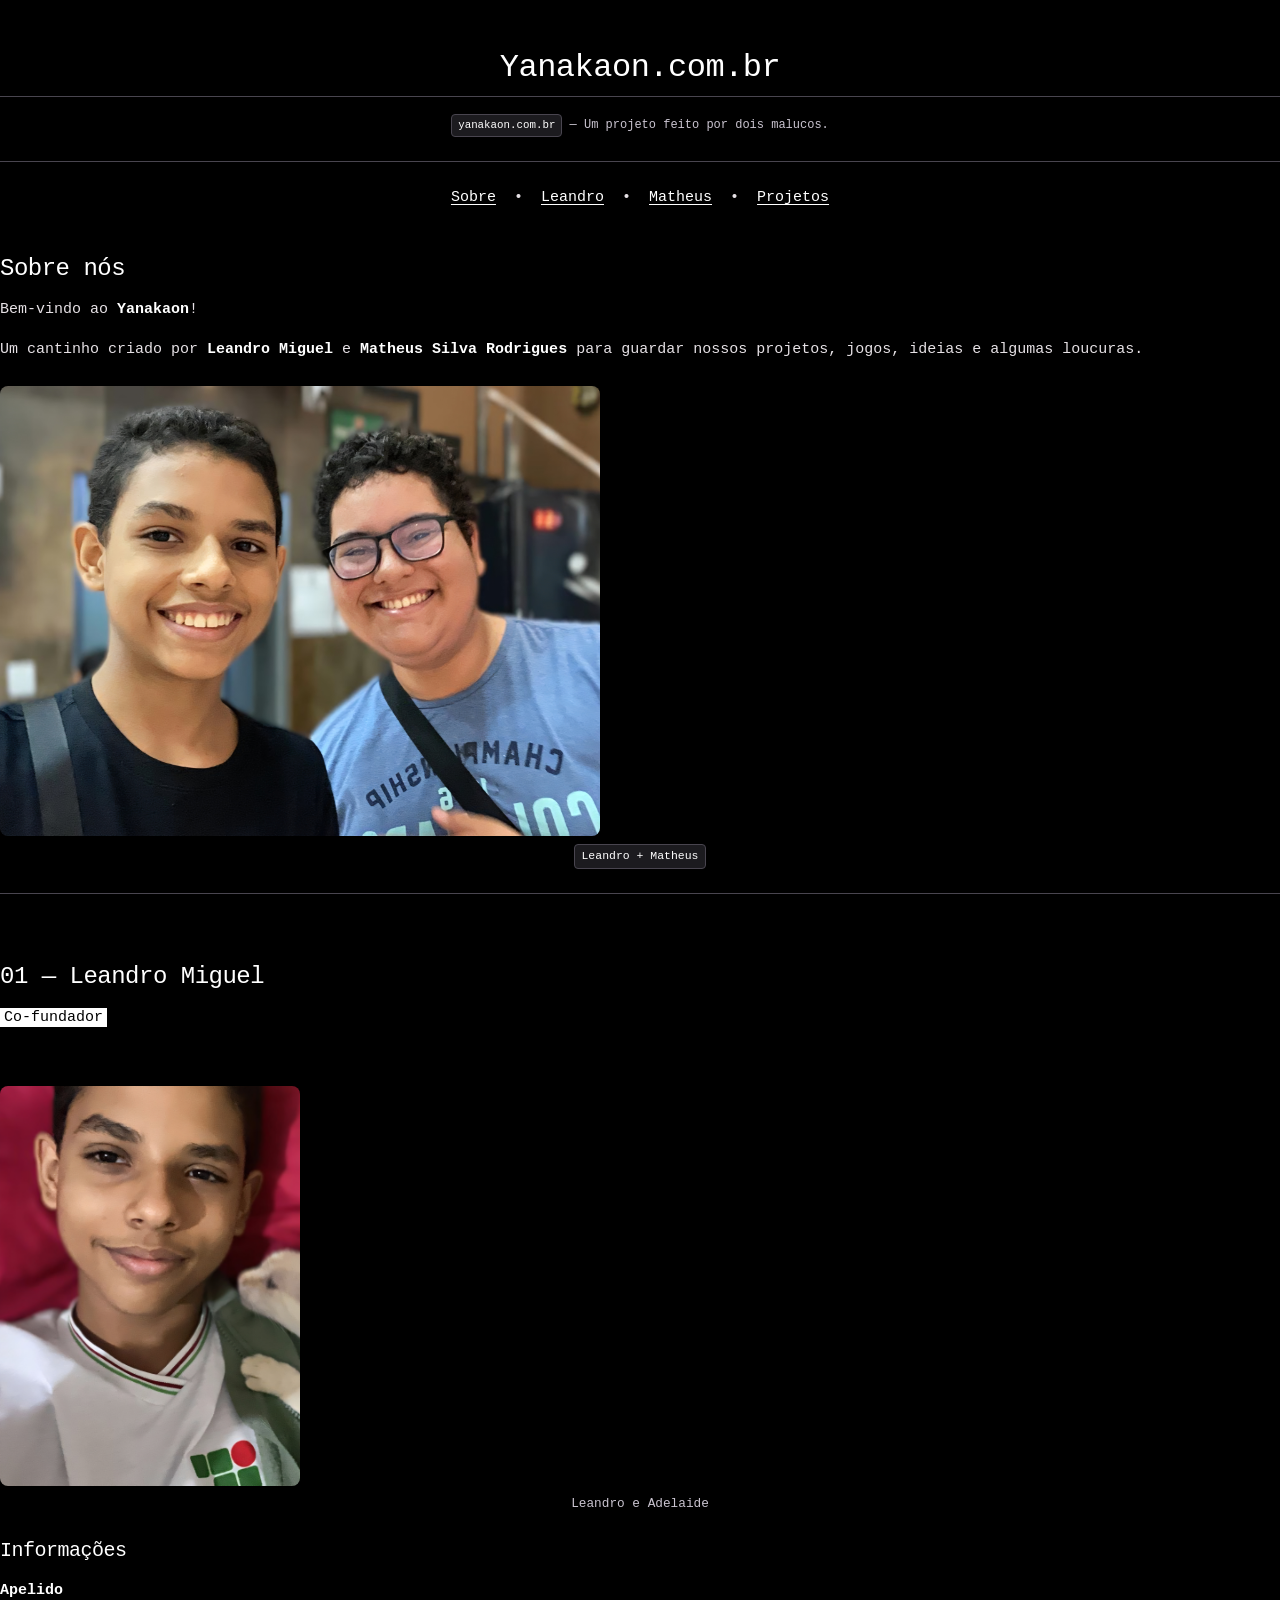
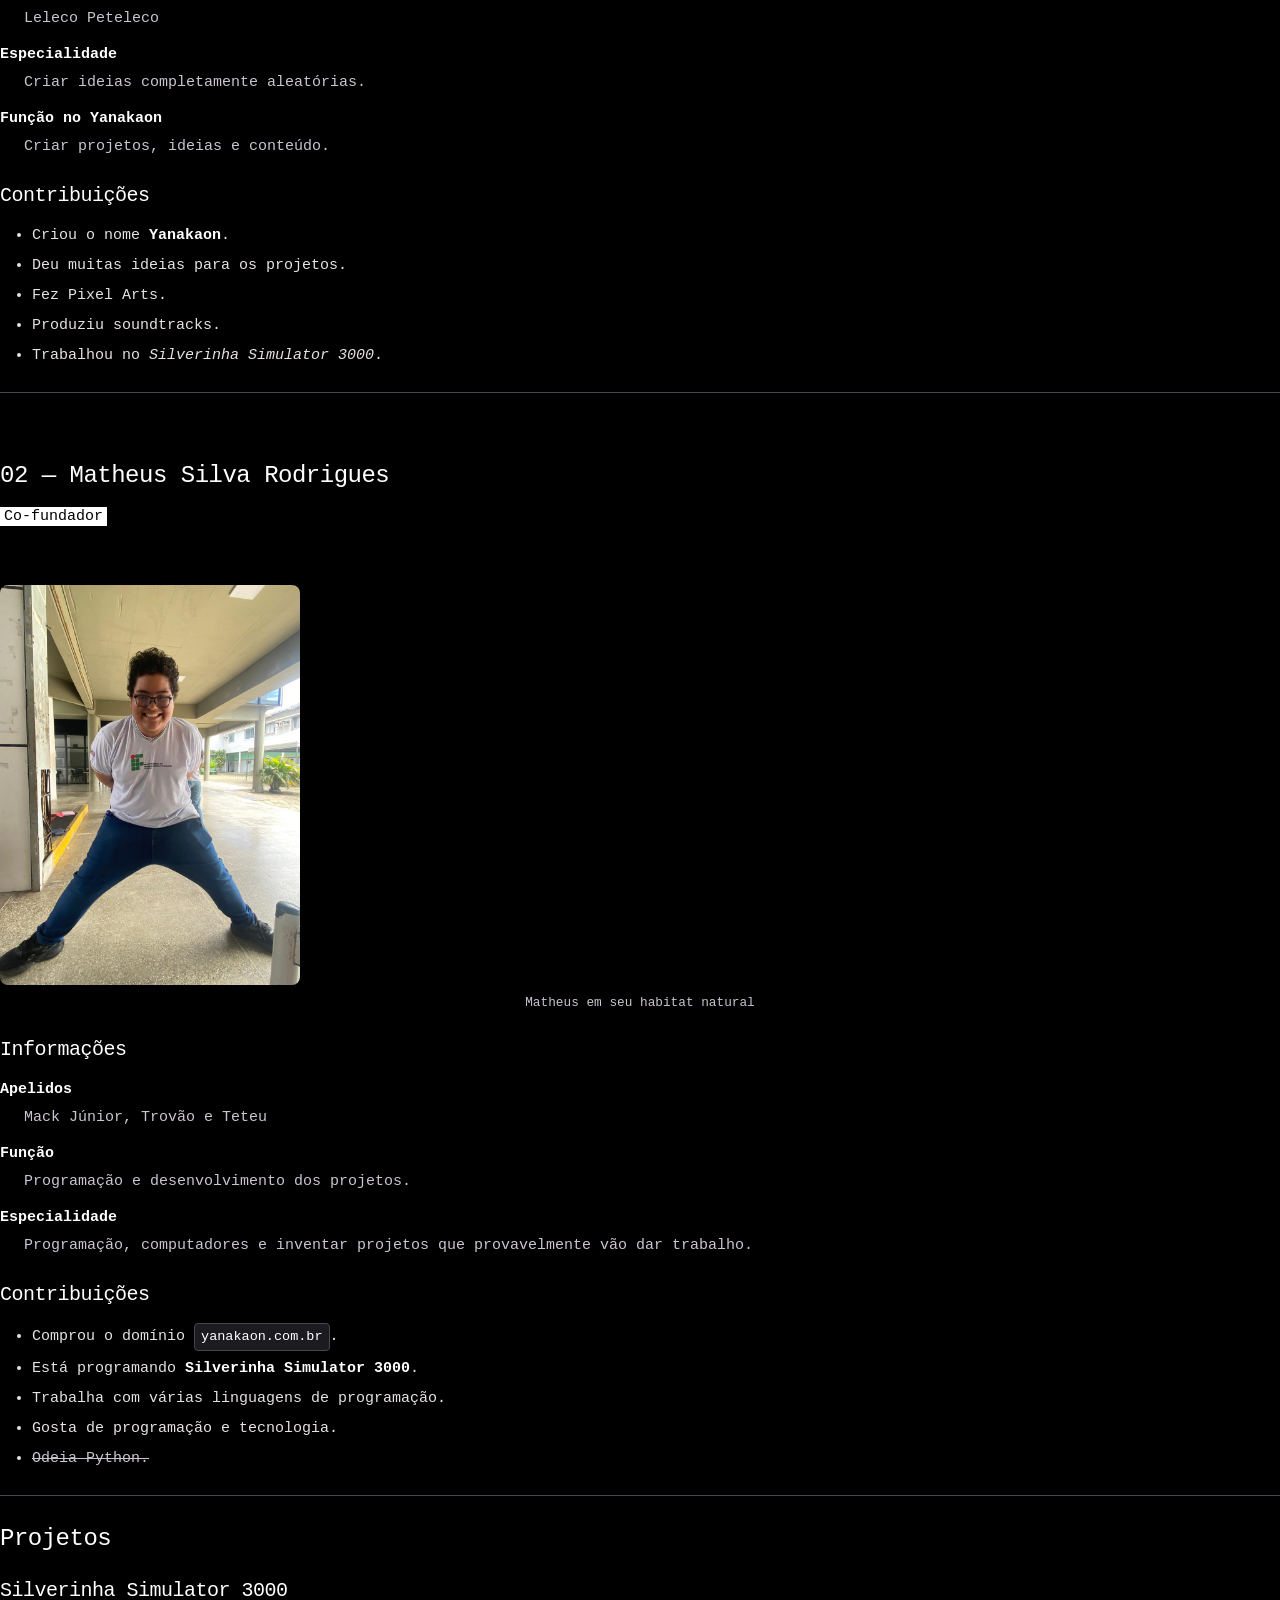
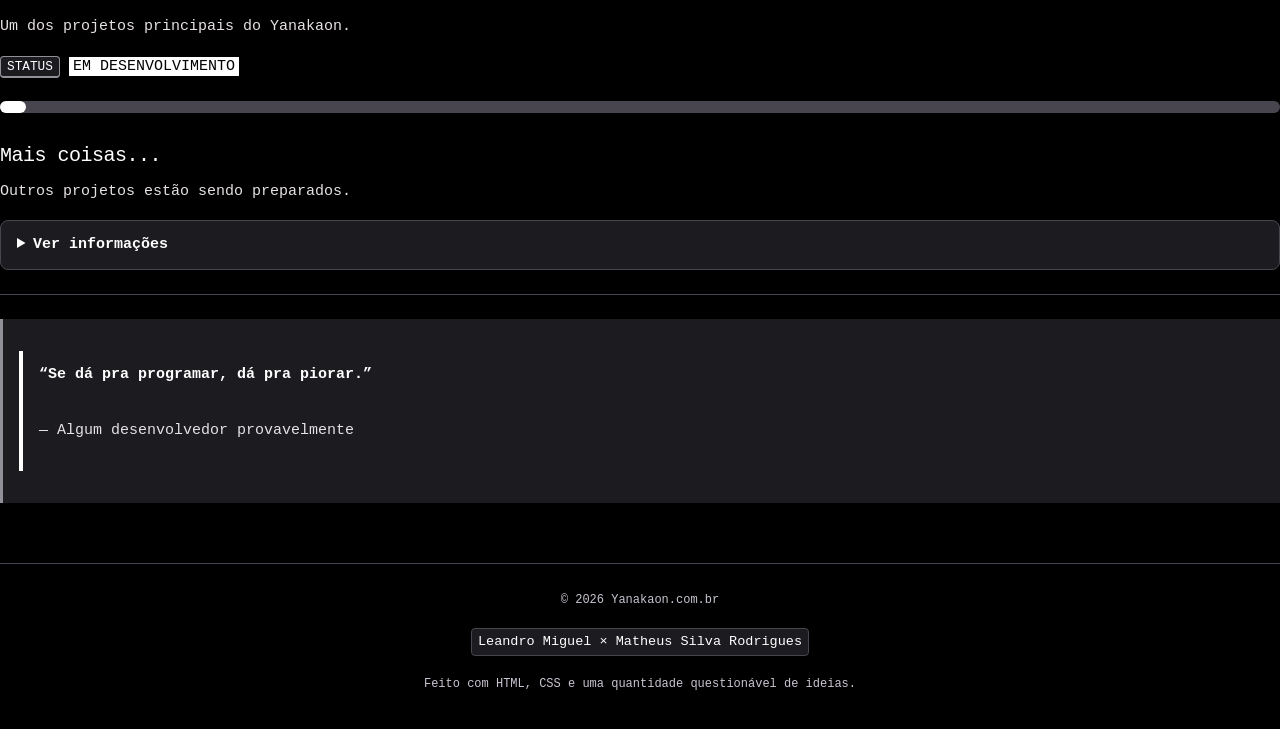
<file: index.html>
<!DOCTYPE html>
<html lang="pt-BR">

<head>
  <meta charset="UTF-8">

  <meta
    name="viewport"
    content="width=device-width, initial-scale=1.0"
  >

  <link rel="stylesheet" href="styles/style.css">

   <link rel="icon" type="image/png" href="styles/assets/yanakaon.png">


  <title>Yanakaon.com.br</title>
</head>

<body>

  <!-- =========================================================
       CABEÇALHO
       ========================================================= -->

  <header align="center">

    <h1>Yanakaon.com.br</h1>

    <p>
      <small>
        <code>yanakaon.com.br</code>
        — Um projeto feito por dois malucos.
      </small>
    </p>

    <hr>

    <nav>
      <a href="#sobre">Sobre</a>
      &nbsp;•&nbsp;
      <a href="#leandro">Leandro</a>
      &nbsp;•&nbsp;
      <a href="#matheus">Matheus</a>
      &nbsp;•&nbsp;
      <a href="#projetos">Projetos</a>
    </nav>

  </header>


  <!-- =========================================================
       CONTEÚDO PRINCIPAL
       ========================================================= -->

  <main>

    <!-- SOBRE -->
    <section id="sobre">

      <h2>Sobre nós</h2>

      <p>
        Bem-vindo ao <strong>Yanakaon</strong>!
      </p>

      <p>
        Um cantinho criado por
        <strong>Leandro Miguel</strong> e
        <strong>Matheus Silva Rodrigues</strong>
        para guardar nossos projetos, jogos,
        ideias e algumas loucuras.
      </p>

      <figure align="center">

        <img
          src="styles/assets/leandro_e_matheus.jpg"
          alt="Leandro e Matheus, criadores do Yanakaon"
          width="600"
          loading="lazy"
        >

        <figcaption>
          <code>Leandro + Matheus</code>
        </figcaption>

      </figure>

    </section>


    <hr>


    <!-- =======================================================
         LEANDRO
         ======================================================= -->

    <article id="leandro">

      <header>

        <h2>01 — Leandro Miguel</h2>

        <p>
          <mark>Co-fundador</mark>
        </p>

      </header>

      <figure align="center">

        <img
          src="styles/assets/leandro.jpg"
          alt="Leandro e sua gata Adelaide"
          width="300"
          loading="lazy"
        >

        <figcaption>
          Leandro e Adelaide 
        </figcaption>

      </figure>

      <section>

        <h3>Informações</h3>

        <dl>

          <dt>Apelido</dt>
          <dd>Leleco Peteleco</dd>

          <dt>Especialidade</dt>
          <dd>Criar ideias completamente aleatórias.</dd>

          <dt>Função no Yanakaon</dt>
          <dd>Criar projetos, ideias e conteúdo.</dd>

        </dl>

      </section>

      <section>

        <h3>Contribuições</h3>

        <ul>
          <li>Criou o nome <strong>Yanakaon</strong>.</li>
          <li>Deu muitas ideias para os projetos.</li>
          <li>Fez Pixel Arts.</li>
          <li>Produziu soundtracks.</li>
          <li>Trabalhou no <em>Silverinha Simulator 3000</em>.</li>
        </ul>

      </section>

    </article>


    <hr>


    <!-- =======================================================
         MATHEUS
         ======================================================= -->

    <article id="matheus">

      <header>

        <h2>02 — Matheus Silva Rodrigues</h2>

        <p>
          <mark>Co-fundador</mark>
        </p>

      </header>

      <figure align="center">

        <img
          src="styles/assets/matheus.jpg"
          alt="Matheus e toda sua aura"
          width="300"
          loading="lazy"
        >

        <figcaption>
          Matheus em seu habitat natural
        </figcaption>

      </figure>

      <section>

        <h3>Informações</h3>

        <dl>

          <dt>Apelidos</dt>
          <dd>Mack Júnior, Trovão e Teteu</dd>

          <dt>Função</dt>
          <dd>Programação e desenvolvimento dos projetos.</dd>

          <dt>Especialidade</dt>
          <dd>
            Programação, computadores e inventar
            projetos que provavelmente vão dar trabalho.
          </dd>

        </dl>

      </section>

      <section>

        <h3>Contribuições</h3>

        <ul>

          <li>
            Comprou o domínio
            <code>yanakaon.com.br</code>.
          </li>

          <li>
            Está programando
            <strong>Silverinha Simulator 3000</strong>.
          </li>

          <li>
            Trabalha com várias linguagens de programação.
          </li>

          <li>
            Gosta de programação e tecnologia.
          </li>

          <li>
            <del>Odeia Python.</del>
          </li>

        </ul>

      </section>

    </article>


    <hr>


    <!-- =======================================================
         PROJETOS
         ======================================================= -->

    <section id="projetos">

      <h2>Projetos</h2>

      <article>

        <h3>Silverinha Simulator 3000</h3>

        <p>
          Um dos projetos principais do Yanakaon.
        </p>

        <p>
          <kbd>STATUS</kbd>
          <mark>EM DESENVOLVIMENTO</mark>
        </p>

        <progress
          value="2"
          max="100"
        >
          35%
        </progress>

      </article>

      <article>

        <h3>Mais coisas...</h3>

        <p>
          Outros projetos estão sendo preparados.
        </p>

        <details>

          <summary>
            Ver informações
          </summary>

          <p>
            Se existe uma ideia maluca,
            provavelmente ela vai acabar aqui.
          </p>

        </details>

      </article>

    </section>


    <hr>


    <!-- =======================================================
         FRASE
         ======================================================= -->

    <aside>

      <blockquote>

        <p>
          <strong>
            “Se dá pra programar, dá pra piorar.”
          </strong>
        </p>

        <footer>
          — Algum desenvolvedor provavelmente
        </footer>

      </blockquote>

    </aside>

  </main>


  <!-- =========================================================
       RODAPÉ
       ========================================================= -->

  <footer align="center">

    <hr>

    <p>
      <small>
        © 2026 Yanakaon.com.br
      </small>
    </p>

    <p>
      <code>
        Leandro Miguel × Matheus Silva Rodrigues
      </code>
    </p>

    <p>
      <small>
        Feito com HTML, CSS e uma quantidade questionável
        de ideias.
      </small>
    </p>

  </footer>
  
  <script>
  let cliques = 0;
  let ultimoClique = 0;

  const titulo = document.querySelector("h1");

  titulo.addEventListener("click", () => {
    const agora = Date.now();

    if (agora - ultimoClique > 2000) {
      cliques = 0;
    }

    ultimoClique = agora;
    cliques++;

    if (cliques === 5) {
      titulo.style.pointerEvents = "none";

      // H1 desaparece e achata
      titulo.style.transition =
        "opacity 1.5s ease, transform 1.5s ease";

      titulo.style.opacity = "0";
      titulo.style.transform = "scaleX(0.1)";

      setTimeout(() => {

        titulo.innerHTML = `
          <img
  src="https://upload.wikimedia.org/wikipedia/commons/thumb/9/96/Clube_de_Regatas_do_Flamengo_logo.svg/1920px-Clube_de_Regatas_do_Flamengo_logo.svg.png"
  alt="Flamengo"
  style="
    width: 400px !important;
    height: 50px !important;
    max-width: none !important;
    max-height: none !important;
    object-fit: fill !important;
    display: block;
  "
>
        `;

        titulo.style.opacity = "0";
        titulo.style.transform = "scaleX(0.1)";

        // Escudo aparece e vai se esticando
        setTimeout(() => {
          titulo.style.transition =
            "opacity 1.5s ease, transform 2s ease";

          titulo.style.opacity = "1";
          titulo.style.transform = "scaleX(1)";
        }, 50);

        // Redireciona depois da animação
        setTimeout(() => {
          window.location.href = "/flamengo";
        }, 2500);

      }, 1500);
    }
  });
</script>

</body>

</html>
</file>
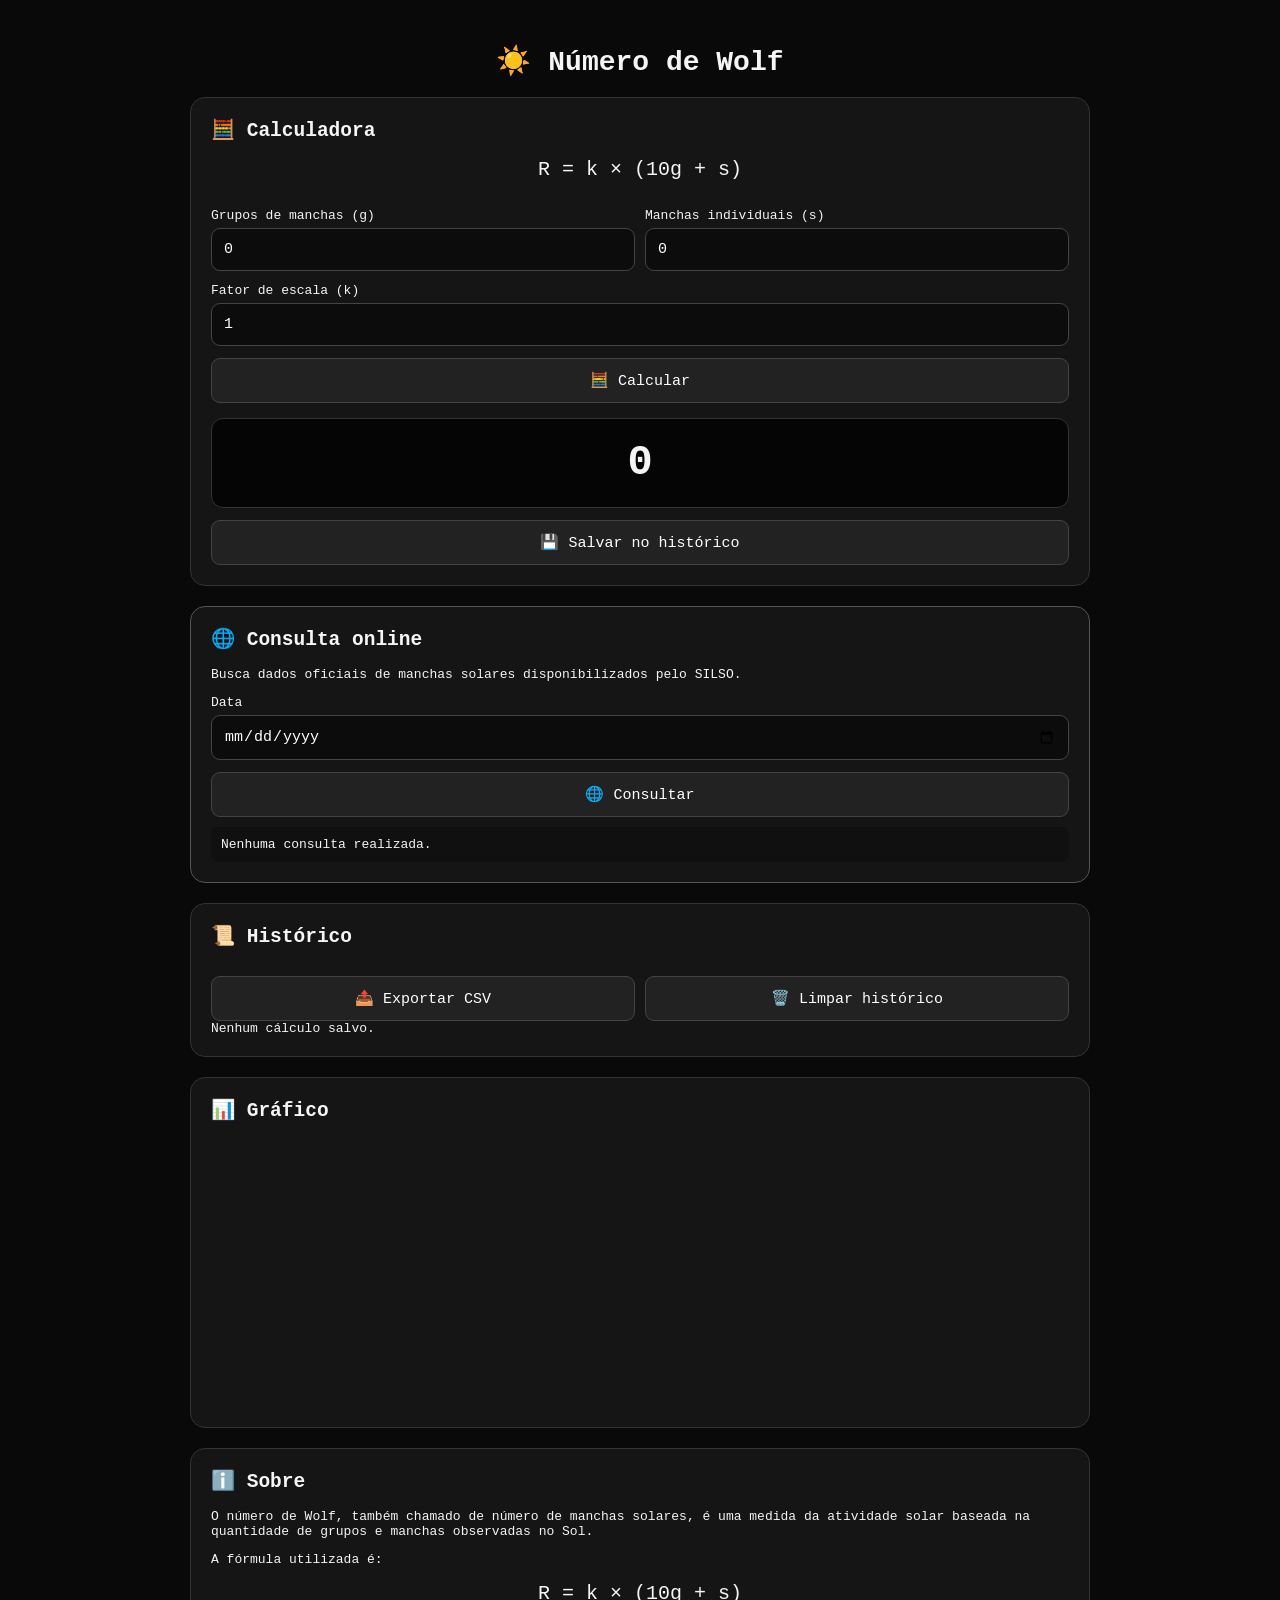
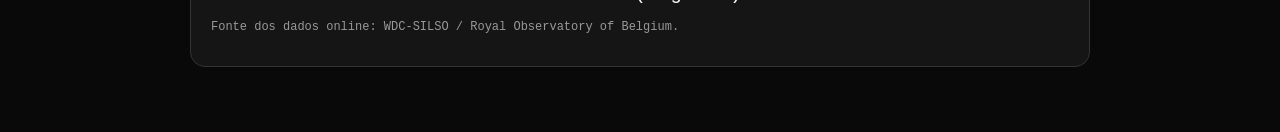
<file: wolf/index.html>
<!DOCTYPE html>
<html lang="pt-BR">
<head>
<meta charset="UTF-8">
<meta name="viewport" content="width=device-width, initial-scale=1.0">

<title>Calculadora de Número de Wolf</title>

<style>
* {
    box-sizing: border-box;
}

body {
    margin: 0;
    background: #090909;
    color: #f5f5f5;
    font-family: monospace;
}

main {
    width: 95%;
    max-width: 900px;
    margin: auto;
    padding: 25px 0 50px;
}

h1 {
    text-align: center;
    font-size: 28px;
}

h2 {
    margin-top: 0;
}

.card {
    background: #151515;
    border: 1px solid #333;
    border-radius: 15px;
    padding: 20px;
    margin-bottom: 20px;
}

label {
    display: block;
    margin-top: 12px;
    margin-bottom: 5px;
}

input,
button,
select {
    width: 100%;
    padding: 12px;
    border-radius: 9px;
    border: 1px solid #444;
    background: #0c0c0c;
    color: white;
    font-family: inherit;
    font-size: 15px;
}

button {
    cursor: pointer;
    margin-top: 12px;
    background: #222;
}

button:hover {
    background: #333;
}

.result {
    text-align: center;
    font-size: 42px;
    font-weight: bold;
    padding: 20px;
    margin-top: 15px;
    border-radius: 12px;
    background: #050505;
    border: 1px solid #333;
}

.formula {
    text-align: center;
    font-size: 20px;
    margin: 15px;
}

.history-item {
    padding: 12px;
    border-bottom: 1px solid #292929;
}

.history-item:last-child {
    border-bottom: none;
}

.history-value {
    font-size: 22px;
    font-weight: bold;
}

.small {
    color: #999;
    font-size: 12px;
}

.online {
    border-color: #555;
}

.status {
    margin-top: 10px;
    padding: 10px;
    border-radius: 8px;
    background: #101010;
}

.danger {
    background: #301010;
}

canvas {
    width: 100%;
    height: 250px;
    margin-top: 15px;
}

.row {
    display: grid;
    grid-template-columns: 1fr 1fr;
    gap: 10px;
}

@media (max-width: 600px) {
    .row {
        grid-template-columns: 1fr;
    }

    h1 {
        font-size: 22px;
    }

    .result {
        font-size: 34px;
    }
}
</style>
</head>

<body>

<main>

<h1>☀️ Número de Wolf</h1>

<div class="card">

<h2>🧮 Calculadora</h2>

<div class="formula">
    R = k × (10g + s)
</div>

<div class="row">

<div>
<label for="groups">
Grupos de manchas (g)
</label>

<input
    id="groups"
    type="number"
    min="0"
    value="0">
</div>

<div>
<label for="spots">
Manchas individuais (s)
</label>

<input
    id="spots"
    type="number"
    min="0"
    value="0">
</div>

</div>

<label for="factor">
Fator de escala (k)
</label>

<input
    id="factor"
    type="number"
    min="0"
    step="0.01"
    value="1">

<button onclick="calculate()">
🧮 Calcular
</button>

<div id="result" class="result">
0
</div>

<button onclick="saveCalculation()">
💾 Salvar no histórico
</button>

</div>


<div class="card online">

<h2>🌐 Consulta online</h2>

<p>
Busca dados oficiais de manchas solares disponibilizados pelo
SILSO.
</p>

<label for="onlineDate">
Data
</label>

<input
    id="onlineDate"
    type="date">

<button onclick="fetchOnline()">
🌐 Consultar
</button>

<div id="onlineStatus" class="status">
Nenhuma consulta realizada.
</div>

</div>


<div class="card">

<h2>📜 Histórico</h2>

<div class="row">

<button onclick="exportCSV()">
📤 Exportar CSV
</button>

<button onclick="clearHistory()">
🗑️ Limpar histórico
</button>

</div>

<div id="history">
Nenhum cálculo salvo.
</div>

</div>


<div class="card">

<h2>📊 Gráfico</h2>

<canvas id="chart" width="800" height="250"></canvas>

</div>


<div class="card">

<h2>ℹ️ Sobre</h2>

<p>
O número de Wolf, também chamado de número de manchas solares,
é uma medida da atividade solar baseada na quantidade de grupos
e manchas observadas no Sol.
</p>

<p>
A fórmula utilizada é:
</p>

<div class="formula">
R = k × (10g + s)
</div>

<p class="small">
Fonte dos dados online: WDC-SILSO / Royal Observatory of Belgium.
</p>

</div>

</main>


<script>

const groups = document.getElementById("groups");
const spots = document.getElementById("spots");
const factor = document.getElementById("factor");
const result = document.getElementById("result");
const historyElement = document.getElementById("history");

let history =
    JSON.parse(localStorage.getItem("wolfHistory")) || [];


/*
    Calculadora
*/

function calculate() {

    const g = Number(groups.value);
    const s = Number(spots.value);
    const k = Number(factor.value);

    if (g < 0 || s < 0 || k < 0) {
        alert("Os valores não podem ser negativos.");
        return;
    }

    const wolf = k * (10 * g + s);

    result.textContent = Number.isInteger(wolf)
        ? wolf
        : wolf.toFixed(2);

    return wolf;
}


/*
    Salvar cálculo
*/

function saveCalculation() {

    const wolf = calculate();

    if (wolf === undefined)
        return;

    const item = {
        date: new Date().toISOString(),
        groups: Number(groups.value),
        spots: Number(spots.value),
        factor: Number(factor.value),
        wolf: wolf
    };

    history.unshift(item);

    /*
        Mantém os últimos 100 registros
    */

    history = history.slice(0, 100);

    localStorage.setItem(
        "wolfHistory",
        JSON.stringify(history)
    );

    renderHistory();
    drawChart();
}


/*
    Histórico
*/

function renderHistory() {

    if (history.length === 0) {

        historyElement.innerHTML =
            "Nenhum cálculo salvo.";

        return;
    }

    historyElement.innerHTML =
        history.map((item, index) => {

            const date =
                new Date(item.date)
                .toLocaleString("pt-BR");

            return `
                <div class="history-item">

                    <div class="history-value">
                        R = ${formatNumber(item.wolf)}
                    </div>

                    <div>
                        g = ${item.groups}
                        |
                        s = ${item.spots}
                        |
                        k = ${item.factor}
                    </div>

                    <div class="small">
                        ${date}
                    </div>

                </div>
            `;

        }).join("");
}


function formatNumber(number) {

    return Number.isInteger(number)
        ? number
        : Number(number).toFixed(2);
}


/*
    Limpar histórico
*/

function clearHistory() {

    if (!confirm(
        "Tem certeza que deseja apagar todo o histórico?"
    )) {
        return;
    }

    history = [];

    localStorage.removeItem("wolfHistory");

    renderHistory();
    drawChart();
}


/*
    Exportar CSV
*/

function exportCSV() {

    if (history.length === 0) {

        alert("Não existe histórico para exportar.");

        return;
    }

    let csv =
        "Data;Grupos;Manchas;Fator k;Numero de Wolf\n";

    history.forEach(item => {

        csv +=
            `${new Date(item.date).toLocaleString("pt-BR")};` +
            `${item.groups};` +
            `${item.spots};` +
            `${item.factor};` +
            `${item.wolf}\n`;

    });

    const blob =
        new Blob(
            [csv],
            { type: "text/csv;charset=utf-8;" }
        );

    const url =
        URL.createObjectURL(blob);

    const link =
        document.createElement("a");

    link.href = url;
    link.download = "historico-numero-wolf.csv";

    link.click();

    URL.revokeObjectURL(url);
}


/*
    Consulta online
*/

async function fetchOnline() {

    const date =
        document.getElementById("onlineDate").value;

    const status =
        document.getElementById("onlineStatus");

    if (!date) {

        alert("Escolha uma data.");

        return;
    }

    status.textContent =
        "🌐 Consultando dados...";

    try {

        /*
            API pública do SILSO.

            O arquivo oficial contém:

            ano;
            mês;
            dia;
            data decimal;
            número de manchas;
            desvio padrão;
            observações;
            indicador.

            Aqui usamos o arquivo diário.
        */

        const response = await fetch(
            "https://www.sidc.be/SILSO/DATA/SN_d_tot_V2.0.csv"
        );

        if (!response.ok)
            throw new Error("Falha HTTP " + response.status);

        const text =
            await response.text();

        const lines =
            text.split(/\r?\n/);

        const target =
            date.split("-").map(Number);

        const year = target[0];
        const month = target[1];
        const day = target[2];

        let found = null;

        for (const line of lines) {

            if (!line.trim())
                continue;

            const columns =
                line.split(";");

            if (columns.length < 5)
                continue;

            const y =
                Number(columns[0]);

            const m =
                Number(columns[1]);

            const d =
                Number(columns[2]);

            if (
                y === year &&
                m === month &&
                d === day
            ) {

                found = columns;
                break;
            }
        }

        if (!found) {

            status.innerHTML =
                "❌ Não encontrei dados para essa data.";

            return;
        }

        const wolf =
            Number(found[4]);

        if (wolf < 0) {

            status.innerHTML =
                "⚠️ Não existe valor válido para essa data.";

            return;
        }

        status.innerHTML = `
            ☀️ <strong>${date}</strong><br><br>

            Número internacional de manchas solares:
            <strong>${wolf}</strong>

            <br><br>

            Dados obtidos do SILSO.
        `;

    } catch (error) {

        console.error(error);

        status.innerHTML = `
            ❌ Não foi possível consultar os dados online.

            <br><br>

            Verifique sua conexão ou se o navegador
            bloqueou a requisição.
        `;
    }
}


/*
    Gráfico simples
*/

function drawChart() {

    const canvas =
        document.getElementById("chart");

    const ctx =
        canvas.getContext("2d");

    ctx.clearRect(
        0,
        0,
        canvas.width,
        canvas.height
    );

    if (history.length < 2)
        return;

    const values =
        [...history]
        .reverse()
        .map(x => Number(x.wolf));

    const max =
        Math.max(...values, 1);

    const width =
        canvas.width;

    const height =
        canvas.height;

    const padding = 30;

    ctx.beginPath();

    values.forEach((value, index) => {

        const x =
            padding +
            index *
            ((width - padding * 2) /
            (values.length - 1));

        const y =
            height -
            padding -
            (value / max) *
            (height - padding * 2);

        if (index === 0)
            ctx.moveTo(x, y);
        else
            ctx.lineTo(x, y);

    });

    ctx.strokeStyle = "#ffffff";
    ctx.lineWidth = 2;
    ctx.stroke();


    /*
        Pontos
    */

    values.forEach((value, index) => {

        const x =
            padding +
            index *
            ((width - padding * 2) /
            (values.length - 1));

        const y =
            height -
            padding -
            (value / max) *
            (height - padding * 2);

        ctx.beginPath();

        ctx.arc(
            x,
            y,
            4,
            0,
            Math.PI * 2
        );

        ctx.fillStyle = "#ffffff";
        ctx.fill();

    });


    /*
        Eixo
    */

    ctx.strokeStyle = "#444";
    ctx.lineWidth = 1;

    ctx.beginPath();

    ctx.moveTo(
        padding,
        height - padding
    );

    ctx.lineTo(
        width - padding,
        height - padding
    );

    ctx.stroke();
}


/*
    Inicialização
*/

renderHistory();
drawChart();

</script>

</body>
</html>
</file>
<file: styles/style.css>
/* ============================================================
   Material 3 Baseline Monochrome Theme
   HTML Universal Stylesheet
   ============================================================ */

:root {
    /* M3 Dark Palette Tokens */
    --md-sys-color-background: #000000;
    --md-sys-color-on-background: #E6E1E5;

    --md-sys-color-surface: #1C1B1F;
    --md-sys-color-on-surface: #E6E1E5;

    --md-sys-color-surface-variant: #49454F;
    --md-sys-color-on-surface-variant: #CAC4D0;

    --md-sys-color-primary: #FFFFFF;
    --md-sys-color-on-primary: #000000;

    --md-sys-color-outline: #938F99;
    --md-sys-color-outline-variant: #49454F;

    --md-sys-color-error: #FFB4AB;
    --md-sys-color-warning: #E6C56A;

    --md-radius-small: 4px;
    --md-radius-medium: 8px;
    --md-radius-large: 12px;
}

@page {
    size: A4;
    margin: 20mm;

    @bottom-right {
        content: counter(page);
        font-family: monospace;
        font-size: 12px;
        color: var(--md-sys-color-on-surface-variant);
    }
}


/* ============================================================
   RESET / GLOBAL
   ============================================================ */

html {
    background: var(--md-sys-color-background);
    color: var(--md-sys-color-on-background);
    font-family: monospace;
    font-size: 15px;
    line-height: 1.6;
    scroll-behavior: smooth;
}

body {
    margin: 0;
    padding: 0;

    background-color: var(--md-sys-color-background);
    color: var(--md-sys-color-on-background);

    font-family: monospace;
    font-size: 15px;
    line-height: 1.6;

    overflow-wrap: break-word;
    word-wrap: break-word;
}

*,
*::before,
*::after {
    box-sizing: border-box;
}

::selection {
    background: var(--md-sys-color-primary);
    color: var(--md-sys-color-on-primary);
}

:focus-visible {
    outline: 2px solid var(--md-sys-color-primary);
    outline-offset: 3px;
}


/* ============================================================
   TEXT / HEADINGS
   ============================================================ */

h1,
h2,
h3,
h4,
h5,
h6 {
    color: var(--md-sys-color-primary);
    font-family: monospace;
    font-weight: 500;
    line-height: 1.25;
    letter-spacing: -0.5px;
}

h1 {
    font-size: 32px;
    margin: 32px 0 16px;
    border-bottom: 1px solid var(--md-sys-color-surface-variant);
    padding-bottom: 8px;
}

h2 {
    font-size: 24px;
    margin: 28px 0 14px;
}

h3 {
    font-size: 20px;
    margin: 24px 0 12px;
}

h4 {
    font-size: 18px;
    margin: 20px 0 10px;
}

h5 {
    font-size: 16px;
    margin: 18px 0 8px;
}

h6 {
    font-size: 14px;
    margin: 16px 0 8px;
    color: var(--md-sys-color-on-surface-variant);
}

p {
    margin: 0 0 16px;
}

small {
    font-size: 0.8em;
    color: var(--md-sys-color-on-surface-variant);
}

strong,
b {
    color: var(--md-sys-color-primary);
    font-weight: 700;
}

em,
i {
    font-style: italic;
}

u {
    text-decoration-thickness: 1px;
    text-underline-offset: 3px;
}

s,
del {
    color: var(--md-sys-color-on-surface-variant);
}

ins {
    text-decoration: underline;
    text-decoration-thickness: 1px;
    text-underline-offset: 3px;
}

mark {
    background: var(--md-sys-color-primary);
    color: var(--md-sys-color-on-primary);
    padding: 1px 4px;
}

sub,
sup {
    font-size: 0.75em;
    line-height: 0;
}

abbr[title] {
    text-decoration: underline dotted;
    cursor: help;
}

q {
    color: var(--md-sys-color-on-surface-variant);
}

cite {
    color: var(--md-sys-color-on-surface-variant);
    font-style: italic;
}


/* ============================================================
   LINKS
   ============================================================ */

a {
    color: var(--md-sys-color-primary);
    text-decoration: underline;
    text-decoration-thickness: 1px;
    text-underline-offset: 3px;
}

a:hover {
    text-decoration-thickness: 2px;
}

a:visited {
    color: var(--md-sys-color-on-surface-variant);
}

a:active {
    color: var(--md-sys-color-primary);
}


/* ============================================================
   CODE / PROGRAMMING
   ============================================================ */

code,
kbd,
samp,
var,
pre {
    font-family: monospace;
}

code {
    display: inline-block;

    padding: 2px 6px;

    background: var(--md-sys-color-surface);
    color: var(--md-sys-color-primary);

    border: 1px solid var(--md-sys-color-surface-variant);
    border-radius: var(--md-radius-small);

    font-size: 0.9em;
}

pre {
    display: block;

    margin: 16px 0;
    padding: 16px;

    background: var(--md-sys-color-surface);
    color: var(--md-sys-color-on-surface);

    border: 1px solid var(--md-sys-color-outline);
    border-radius: var(--md-radius-medium);

    overflow-x: auto;
    white-space: pre;
}

pre code {
    padding: 0;
    border: none;
    background: transparent;
    border-radius: 0;
}

kbd {
    padding: 2px 6px;

    background: var(--md-sys-color-surface);
    color: var(--md-sys-color-primary);

    border: 1px solid var(--md-sys-color-outline);
    border-bottom-width: 2px;
    border-radius: var(--md-radius-small);

    font-size: 0.85em;
}

samp {
    color: var(--md-sys-color-on-surface-variant);
}

var {
    color: var(--md-sys-color-primary);
    font-style: italic;
}


/* ============================================================
   QUOTES
   ============================================================ */

blockquote {
    margin: 16px 0;
    padding: 12px 16px;

    background: var(--md-sys-color-surface);

    border-left: 4px solid var(--md-sys-color-primary);
    border-radius: 0 var(--md-radius-medium) var(--md-radius-medium) 0;

    color: var(--md-sys-color-on-surface);
}

blockquote > :last-child {
    margin-bottom: 0;
}

address {
    margin: 16px 0;
    color: var(--md-sys-color-on-surface-variant);
    font-style: normal;
}


/* ============================================================
   LISTS
   ============================================================ */

ul,
ol {
    margin: 16px 0;
    padding-left: 32px;
}

li {
    margin: 6px 0;
}

ul ul,
ul ol,
ol ul,
ol ol {
    margin-top: 4px;
    margin-bottom: 4px;
}

dl {
    margin: 16px 0;
}

dt {
    margin-top: 12px;
    color: var(--md-sys-color-primary);
    font-weight: 700;
}

dd {
    margin: 4px 0 0 24px;
    color: var(--md-sys-color-on-surface-variant);
}


/* ============================================================
   HORIZONTAL RULE / BREAKS
   ============================================================ */

hr {
    height: 1px;
    margin: 24px 0;

    border: 0;
    background: var(--md-sys-color-outline-variant);
}

br {
    line-height: 1.6;
}


/* ============================================================
   FIGURES / MEDIA
   ============================================================ */

figure {
    margin: 24px 0;
    padding: 0;
}

figcaption {
    margin-top: 8px;

    color: var(--md-sys-color-on-surface-variant);

    font-size: 0.85em;
    text-align: center;
}

img,
svg,
video,
canvas {
    max-width: 100%;
    height: auto;
}

img {
    display: block;
    border-radius: var(--md-radius-medium);
}

picture {
    display: block;
}

audio {
    width: 100%;
    max-width: 100%;
}

video {
    display: block;
    border-radius: var(--md-radius-medium);
}

iframe,
embed,
object {
    max-width: 100%;
    border: 1px solid var(--md-sys-color-outline-variant);
    border-radius: var(--md-radius-medium);
}


/* ============================================================
   TABLES
   ============================================================ */

table {
    width: 100%;
    margin: 20px 0;

    border-collapse: collapse;

    background: var(--md-sys-color-surface);
    color: var(--md-sys-color-on-surface);

    font-family: monospace;
}

caption {
    margin-bottom: 8px;

    color: var(--md-sys-color-on-surface-variant);
    text-align: left;
    font-size: 0.9em;
}

thead {
    background: var(--md-sys-color-primary);
    color: var(--md-sys-color-on-primary);
}

tbody tr:nth-child(even) {
    background: rgba(255, 255, 255, 0.04);
}

tfoot {
    color: var(--md-sys-color-on-surface-variant);
}

th,
td {
    padding: 10px 12px;
    border: 1px solid var(--md-sys-color-outline-variant);

    text-align: left;
    vertical-align: top;
}

th {
    font-weight: 700;
}


/* ============================================================
   FORMS
   ============================================================ */

form {
    margin: 20px 0;
}

fieldset {
    margin: 16px 0;
    padding: 16px;

    border: 1px solid var(--md-sys-color-outline);
    border-radius: var(--md-radius-medium);
}

legend {
    padding: 0 8px;
    color: var(--md-sys-color-primary);
    font-weight: 700;
}

label {
    display: inline-block;
    margin-bottom: 6px;
    color: var(--md-sys-color-on-surface);
}

input,
textarea,
select,
button {
    font-family: monospace;
    font-size: inherit;
}

input,
textarea,
select {
    width: 100%;
    padding: 10px 12px;

    background: var(--md-sys-color-surface);
    color: var(--md-sys-color-on-surface);

    border: 1px solid var(--md-sys-color-outline);
    border-radius: var(--md-radius-small);

    outline: none;
}

input:focus,
textarea:focus,
select:focus {
    border-color: var(--md-sys-color-primary);
}

textarea {
    min-height: 120px;
    resize: vertical;
}

select {
    cursor: pointer;
}

button,
input[type="button"],
input[type="submit"],
input[type="reset"] {
    width: auto;

    padding: 10px 18px;

    background: var(--md-sys-color-primary);
    color: var(--md-sys-color-on-primary);

    border: 1px solid var(--md-sys-color-primary);
    border-radius: 999px;

    cursor: pointer;
    font-weight: 700;
}

button:hover,
input[type="button"]:hover,
input[type="submit"]:hover,
input[type="reset"]:hover {
    opacity: 0.85;
}

button:disabled,
input:disabled,
select:disabled,
textarea:disabled {
    opacity: 0.5;
    cursor: not-allowed;
}

input[type="checkbox"],
input[type="radio"] {
    width: auto;
    accent-color: var(--md-sys-color-primary);
}

input[type="range"] {
    accent-color: var(--md-sys-color-primary);
}

input[type="color"] {
    width: 48px;
    height: 40px;
    padding: 2px;
}

input[type="file"] {
    padding: 8px;
}


/* ============================================================
   DETAILS / SUMMARY
   ============================================================ */

details {
    margin: 16px 0;
    padding: 12px 16px;

    background: var(--md-sys-color-surface);

    border: 1px solid var(--md-sys-color-outline-variant);
    border-radius: var(--md-radius-medium);
}

summary {
    color: var(--md-sys-color-primary);
    cursor: pointer;
    font-weight: 700;
}

details[open] summary {
    margin-bottom: 12px;
}


/* ============================================================
   METER / PROGRESS
   ============================================================ */

progress,
meter {
    width: 100%;
    height: 12px;

    accent-color: var(--md-sys-color-primary);
}

progress {
    appearance: none;
}

progress::-webkit-progress-bar {
    background: var(--md-sys-color-surface-variant);
    border-radius: 999px;
}

progress::-webkit-progress-value {
    background: var(--md-sys-color-primary);
    border-radius: 999px;
}


/* ============================================================
   SEMANTIC HTML5 SECTIONS
   ============================================================ */

main,
article,
section,
aside,
nav,
header,
footer {
    display: block;
}

header,
footer {
    padding: 16px 0;
}

article {
    margin: 24px 0;
}

section {
    margin: 20px 0;
}

aside {
    margin: 20px 0;
    padding: 16px;

    background: var(--md-sys-color-surface);

    border-left: 3px solid var(--md-sys-color-outline);
}

nav ul {
    list-style: none;
    padding: 0;
}

nav li {
    display: inline-block;
    margin-right: 16px;
}


/* ============================================================
   DIALOG
   ============================================================ */

dialog {
    max-width: 90vw;

    padding: 24px;

    background: var(--md-sys-color-surface);
    color: var(--md-sys-color-on-surface);

    border: 1px solid var(--md-sys-color-outline);
    border-radius: var(--md-radius-large);
}

dialog::backdrop {
    background: rgba(0, 0, 0, 0.75);
}


/* ============================================================
   TIME / DATA / OUTPUT
   ============================================================ */

time {
    color: var(--md-sys-color-on-surface-variant);
}

data {
    color: var(--md-sys-color-primary);
}

output {
    display: inline-block;

    padding: 4px 8px;

    background: var(--md-sys-color-surface);
    border: 1px solid var(--md-sys-color-outline-variant);
    border-radius: var(--md-radius-small);
}


/* ============================================================
   RUBY / EAST ASIAN TEXT
   ============================================================ */

ruby {
    ruby-position: over;
}

rt {
    font-size: 0.6em;
    color: var(--md-sys-color-on-surface-variant);
}

rp {
    color: var(--md-sys-color-on-surface-variant);
}


/* ============================================================
   INS / TEMPLATE / SLOT / HIDDEN
   ============================================================ */

template,
slot {
    display: none;
}

[hidden] {
    display: none !important;
}


/* ============================================================
   SEARCH / AUTOCOMPLETE
   ============================================================ */

search {
    display: block;
    margin: 16px 0;
}


/* ============================================================
   MISC HTML ELEMENTS
   ============================================================ */

summary,
button,
label,
select,
input[type="submit"],
input[type="button"],
input[type="reset"] {
    user-select: none;
}

del,
s {
    text-decoration-thickness: 1px;
}

wbr {
    display: inline;
}


/* ============================================================
   ACCESSIBILITY
   ============================================================ */

[aria-hidden="true"] {
    pointer-events: none;
}

[aria-disabled="true"] {
    opacity: 0.5;
}

[aria-current="page"] {
    font-weight: 700;
    text-decoration-thickness: 2px;
}


/* ============================================================
   PRINT
   ============================================================ */

@media print {
    html,
    body {
        background: #000000;
        color: #FFFFFF;
    }

    a {
        color: inherit;
        text-decoration: none;
    }

    pre,
    blockquote,
    figure,
    table {
        break-inside: avoid;
    }

    h1,
    h2,
    h3,
    h4,
    h5,
    h6 {
        break-after: avoid;
    }
}


/* ============================================================
   RESPONSIVE
   ============================================================ */

@media (max-width: 700px) {
    body {
        font-size: 14px;
    }

    h1 {
        font-size: 28px;
    }

    h2 {
        font-size: 22px;
    }

    h3 {
        font-size: 19px;
    }

    table {
        display: block;
        overflow-x: auto;
        white-space: nowrap;
    }

    pre {
        max-width: 100%;
    }
}


/* ============================================================
   REDUCED MOTION
   ============================================================ */

@media (prefers-reduced-motion: reduce) {
    html {
        scroll-behavior: auto;
    }

    *,
    *::before,
    *::after {
        transition: none !important;
        animation: none !important;
    }
}

/* Aplicando a unidade de viewport na imagem da Adelaide */
.img-avatar {
  width: 50vw; /* Ocupará exatamente 30% da largura da tela do usuário */
  height: auto; /* Mantém a proporção correta para não distorcer a foto */
  border-radius: 8px;
}

/* Ajustando a foto principal dos criadores */
.img-criadores {
  width: 80vw; /* Ocupa 80% da largura visível da tela */
  max-width: 600px; /* Evita que ela fique gigante em monitores de computador muito grandes */
  height: auto;
}
</file>
